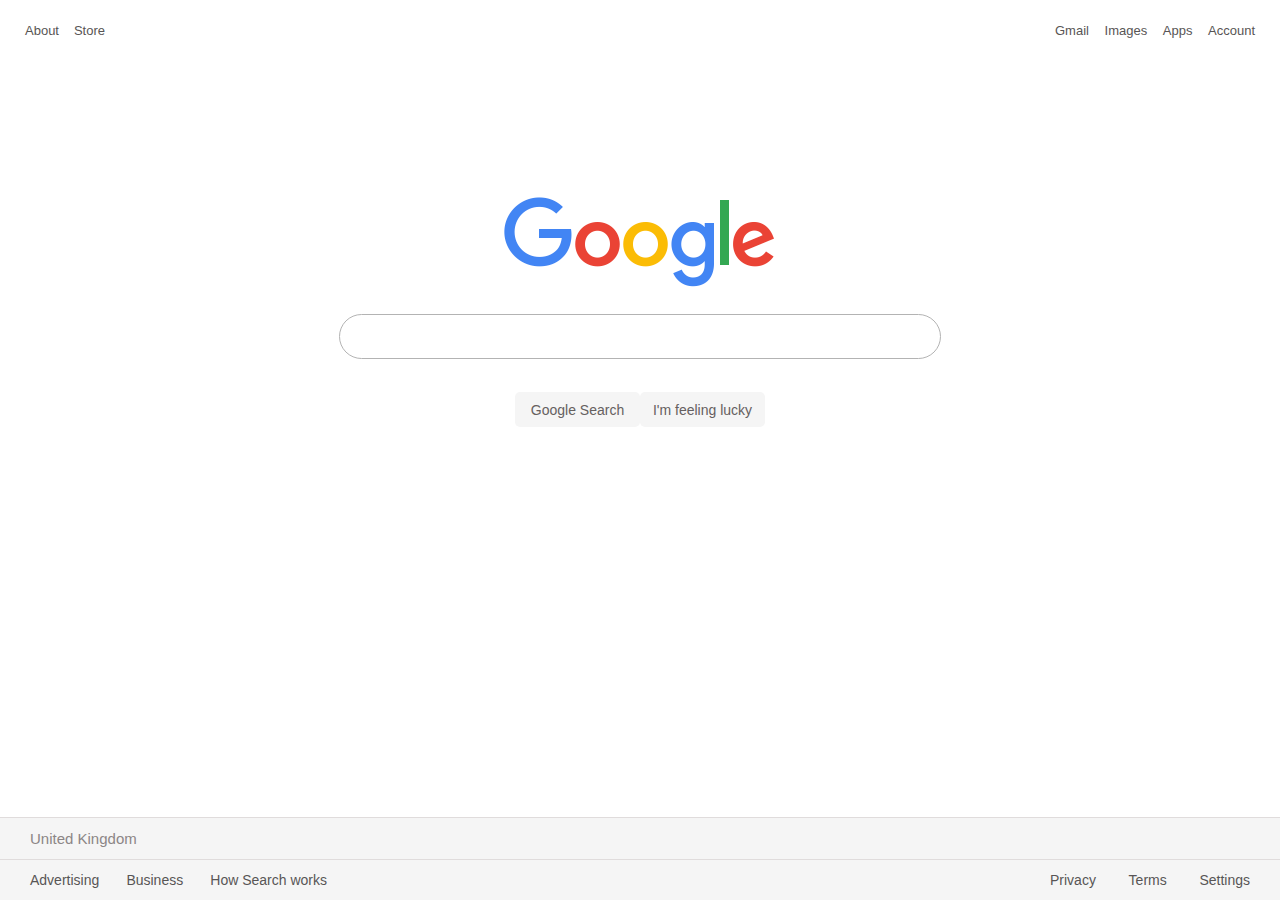
<file: index.html>
<!DOCTYPE html>
<html>
    <head>
        <link rel="stylesheet" type="text/css" href="css/reset.css"/>
        <link rel="stylesheet" type="text/css" href="css/index.css"/>
    </head>
    <body>
        <nav id="navbar">
            <span id="store-span" class="nav-span">
                <span class="store-subspan"><a href="" class="store-link link">About</a></span>
                <span class="store-subspan"><a href="" class="store-link link">Store</a></span>
            </span>
            <span id="account-span" class="nav-span">
                <span class="account-subspan"><a href="" class="account-link link">Gmail</a></span>
                <span class="account-subspan"><a href="" class="account-link link">Images</a></span>
                <span class="account-subspan"><a href="" class="account-link link">Apps</a></span>
                <span class="account-subspan"><a href="" class="account-link link">Account</a></span>
            </span>
        </nav>
        <main id="content">
            <div id="search">
                <img id="google-logo" src="res/googlelogo.png" alt="Google Logo"/>
                <form id="search-form" action="">
                    <input id="search-textbox" type="text" value="" /><br/>
                    <span id="search-button-span">
                        <button class="search-button">Google Search</button>
                        <button class="search-button">I'm feeling lucky</button>
                    </span>
                </form>
            </div>
        </main>
        <footer id="footer">
            <div class="footer-div" id="location">
                <span id="location-span">United Kingdom</span>
            </div>
            <div class="footer-div" id="business-legal-settings-div">
                <span id="business-span" class="footer-span">
                    <span id="advertising"><a href="" class="footer-link link">Advertising</a></span>
                    <span id="business"><a href="" class="footer-link link">Business</a></span>
                    <span id="how-stuff-works"><a href="" class="footer-link link">How Search works</a></span>
                </span>
                <span id="legal-and-settings" class="footer-span">
                    <span id="privacy"><a href="" class="footer-link link">Privacy</a></span>
                    <span id="terms"><a href="" class="footer-link link">Terms</a></span>
                    <span id="settings"><a href="" class="footer-link link">Settings</a></span>
                </span>
            </div>
        </footer>
    </body>
</html>
</file>
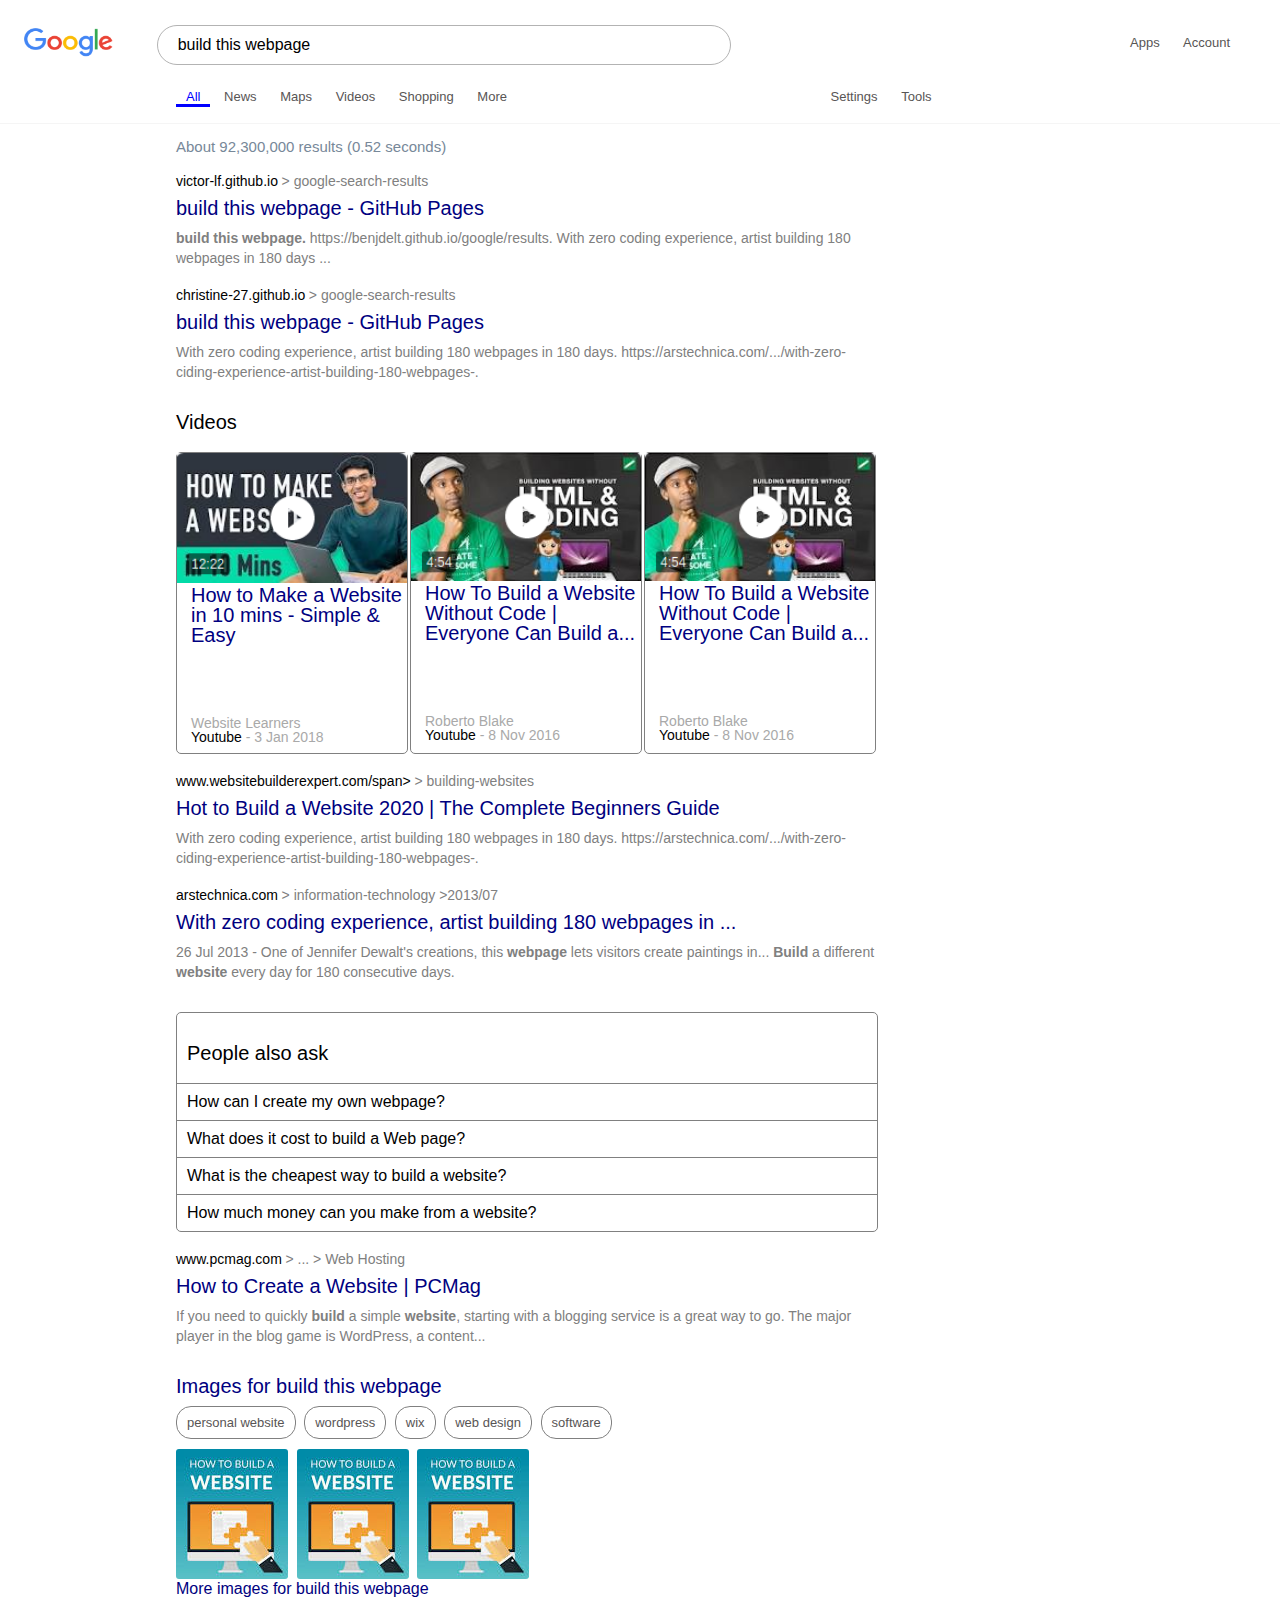
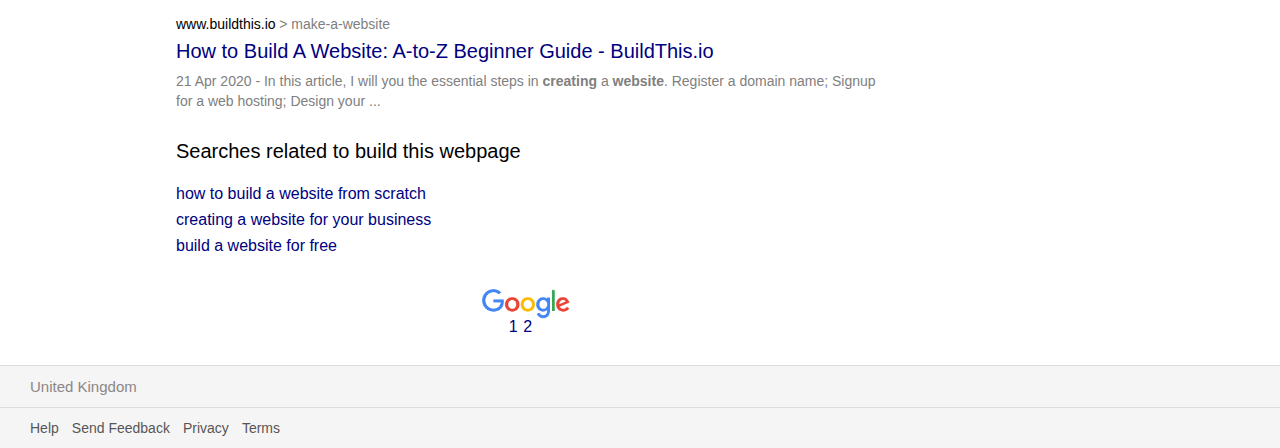
<file: search.html>
<!DOCTYPE html>
<html>
    <head>
        <link rel="stylesheet" type="text/css" href="css/reset.css" />
        <link rel="stylesheet" type="text/css" href="css/index.css"/>
        <link rel="stylesheet" type="text/css" href="css/search.css" />
    </head>
    <body>
        <header id="header">
            <div id="search-bar">
                <img id="google-logo" src="res/googlelogo.png" alt="Google logo" />
                <input id="search-textbox" type="text" value="build this webpage" />
                <span id="account-span" class="nav-span">
                    <span class="account-subspan"><a href="" class="account-link link">Apps</a></span>
                    <span class="account-subspan"><a href="" class="account-link link">Account</a></span>
                </span>
            </div>
            <div id="options-settings-div">
                <span class="options-settings-span" id="options-span"></span>
                    <span class="option selected-option-span" id="all"><a class="selected-option link" href="">All</a></span>
                    <span class="option" id="news"><a class="link" href="">News</a></span>
                    <span class="option" id="maps"><a class="link" href="">Maps</a></span>
                    <span class="option" id="videos"><a class="link" href="">Videos</a></span>
                    <span class="option" id="shopping"><a class="link" href="">Shopping</a></span>
                    <span class="option" id="more"><a class="link" href="">More</a></span>
                <span class="options-settings-span" id="settings-span">
                    <span class="option" id="settings"><a class="link" href="">Settings</a></span>
                    <span class="option" id="tools"><a class="link" href="">Tools</a></span>
                </span>
            </div>
        </header>
        <main id="search-content">
            <div id="results">
                <p id="result-count">About 92,300,000 results (0.52 seconds)</p>
                <section class="result">
                    <span class="path-info" id="domain">victor-lf.github.io</span>
                    <span class="path-info" id="route"> &gt; google-search-results</span>
                    <h2 class="page-title"><a class="page-link link" href="#">build this webpage - GitHub Pages</a></h2>
                    <p class="summary"><strong>build this webpage.</strong> https://benjdelt.github.io/google/results. With zero coding experience, artist building 180 webpages in 180 days ...</p>
                </section>
                <section class="result">
                    <span class="path-info" id="domain">christine-27.github.io</span>
                    <span class="path-info" id="route"> &gt; google-search-results</span>
                    <h2 class="page-title"><a class="page-link link" href="#">build this webpage - GitHub Pages</a></h2>
                    <p class="summary">With zero coding experience, artist building 180 webpages in 180 days. https://arstechnica.com/.../with-zero-ciding-experience-artist-building-180-webpages-.</p>
                </section>
                <section class="videos-result">
                    <h2 class="section-header">Videos</h2>
                    <div class="video-collection">
                        <span class="video-result">
                            <img class="video-preview" src="res/v1.png" alt="A video preview" />
                            <div class="video-text">
                                <h3 class="video-title"><a class="page-link link" href="">How to Make a Website in 10 mins - Simple & Easy</a></h3>
                                <div class="video-meta">
                                    <p class="author">Website Learners</p>
                                    <span class="site-name">Youtube</span> - 3 Jan 2018
                                </div>
                            </div>
                        </span>
                        <span class="video-result">
                            <img class="video-preview" src="res/v2.png" alt="A video preview" />
                            <div class="video-text">
                                <h3 class="video-title"><a class="page-link link" href="">How To Build a Website Without Code | Everyone Can Build a...</a></h3>
                                <div class="video-meta">
                                    <p class="author">Roberto Blake</p>
                                    <span class="site-name">Youtube</span> - 8 Nov 2016
                                </div>
                            </div>
                        </span>
                        <span class="video-result">
                            <img class="video-preview" src="res/v2.png" alt="A video preview" />
                            <div class="video-text">
                                <h3 class="video-title"><a class="page-link link" href="">How To Build a Website Without Code | Everyone Can Build a...</a></h3>
                                <div class="video-meta">
                                    <p class="author">Roberto Blake</p>
                                    <span class="site-name">Youtube</span> - 8 Nov 2016
                                </div>
                            </div>
                        </span>
                    </div>
                </section>
                <section class="result">
                    <span class="path-info" id="domain">www.websitebuilderexpert.com/span>
                    <span class="path-info" id="route"> &gt; building-websites</span>
                    <h2 class="page-title"><a class="page-link link" href="#">Hot to Build a Website 2020 | The Complete Beginners Guide</a></h2>
                    <p class="summary">With zero coding experience, artist building 180 webpages in 180 days. https://arstechnica.com/.../with-zero-ciding-experience-artist-building-180-webpages-.</p>
                </section>
                <section class="result">
                    <span class="path-info" id="domain">arstechnica.com</span>
                    <span class="path-info" id="route"> &gt; information-technology &gt;2013/07</span>
                    <h2 class="page-title"><a class="page-link link" href="#">With zero coding experience, artist building 180 webpages in ...</a></h2>
                    <p class="summary">26 Jul 2013 - One of Jennifer Dewalt's creations, this <strong>webpage</strong> lets visitors create paintings in... <strong>Build</strong> a different <strong>website</strong> every day for 180 consecutive days.</strong></p>
                </section>
                <section class="also-ask">
                    <h2 class="section-header ask-text ask-header">People also ask</h2>
                    <ul>
                        <li class="listed-question ask-text">How can I create my own webpage?</li>
                        <li class="listed-question ask-text">What does it cost to build a Web page?</li>
                        <li class="listed-question ask-text">What is the cheapest way to build a website?</li>
                        <li class="listed-question ask-text">How much money can you make from a website?</li>
                    </ul>
                </section>
                <section class="result">
                    <span class="path-info" id="domain">www.pcmag.com</span>
                    <span class="path-info" id="route"> &gt; ... &gt; Web Hosting</span>
                    <h2 class="page-title"><a class="page-link link" href="#">How to Create a Website | PCMag</a></h2>
                    <p class="summary">If you need to quickly <strong>build</strong> a simple <strong>website</strong>, starting with a blogging service is a great way to go. The major player in the blog game is WordPress, a content...</p>
                </section>
                <section class="images">
                    <h2 class="section-header"><a class="link page-link" href="">Images for build this webpage</a></h2>
                    <div class="image-keywords-list">
                        <a class="link" href=""><span class="image-keyword">personal website</span></a>
                        <a class="link" href=""><span class="image-keyword">wordpress</span></a>
                        <a class="link" href=""><span class="image-keyword">wix</span></a>
                        <a class="link" href=""><span class="image-keyword">web design</span></a>
                        <a class="link" href=""><span class="image-keyword">software</span></a>
                    </div>
                    <div class="image-list">
                        <span class="result-image-span">
                            <img class="result-image" src="res/image-result.jpeg" alt="an image result"/>
                            <img class="result-image" src="res/image-result.jpeg" alt="an image result"/>
                            <img class="result-image" src="res/image-result.jpeg" alt="an image result"/>
                        </span>
                    </div>
                    <div class="more-images">
                        <a class="more-images-link page-link link" href="">More images for build this webpage</a>
                    </div>
                </section>
                <section class="result">
                    <span class="path-info" id="domain">www.buildthis.io</span>
                    <span class="path-info" id="route"> &gt; make-a-website</span>
                    <h2 class="page-title"><a class="page-link link" href="#">How to Build A Website: A-to-Z Beginner Guide - BuildThis.io</a></h2>
                    <p class="summary">21 Apr 2020 - In this article, I will you the essential steps in <strong>creating</strong> a <strong>website</strong>. Register a domain name; Signup for a web hosting; Design your ...</p>
                </section>
                <section id="related-search">
                    <h2 class="section-header">Searches related to build this webpage</h2>
                    <div class="related-link-div">
                        <ul>
                            <li class="related-listed"><a class="related-link link" href="">how to build a website from scratch</a></li>
                            <li class="related-listed"><a class="related-link link" href="">creating a website for your business</a></li>
                            <li class="related-listed"><a class="related-link link" href="">build a website for free</a></li>
                        </ul>
                    </div>
                    <div id="page-select-div">
                        <img id="page-select-logo" src="res/googlelogo.png" alt="Page Logo"/>
                        <div class="page-select-numbers">
                            <span class="page-number"><a class="page-number link" href="">1</a></span>
                            <span class="page-number"><a class="page-number link" href="">2</a></span>
                        </div>
                    </div>
                </section>
            </div>
        </main>
        <footer id="footer">
            <div class="footer-div" id="location">
                <span id="location-span">United Kingdom</span>
            </div>
            <div class="footer-div" id="business-legal-settings-div">
                <span id="help-and-legal" class="footer-span">
                    <span id="help"><a href="" class="footer-link link">Help</a></span>
                    <span id="feedback"><a href="" class="footer-link link">Send Feedback</a></span>
                    <span id="privacy"><a href="" class="footer-link link">Privacy</a></span>
                    <span id="terms"><a href="" class="footer-link link">Terms</a></span>
                </span>
            </div>
        </footer>
    </body>
</html>
</file>
<file: css/index.css>
body {
    font-family: Arial, Helvetica, sans-serif;
    font-size: 13px;
}

#navbar {
    display:  flex;
    flex-flow: row nowrap;
    justify-content: space-between;
    margin: 24px 25px 0px 25px;
}

.nav-span {
    display: flex;
    flex-flow: row nowrap;
    justify-content: space-between;
}

#store-span {
    width: 80px;
}

#account-span {
    width: 200px;
}

#content {
    display:  flex;
    justify-content: center;
    margin-top: 160px;
}

#search {
    display: flex;
    flex-direction: column;
    align-items: center;
    align-content: space-between;
}

#google-logo {
    max-width: 272px;
    height: auto;
}

#search-form {
    display: flex;
    flex-direction: column;
    align-items: center;
}

#search-textbox {
    border: 1px #b3b3b3 solid;
    border-radius: 50px;
    font-size: 20px;
    width: 150%;
    padding: 10px 40px 10px 40px;
    margin: 25px 0px 20px 0px;
}

#search-textbox:hover {
    box-shadow: 0 0 5px 1px #b3b3b3;
}

#search-textbox:focus {
    outline:none;
}

#search-button-span {
    display: flex;
    flex-flow: row nowrap;
    justify-content: space-between;
}

.search-button {
    border-width: 0px;
    width: 125px;
    height: 35px;
    font-size: 14px;
    border-radius: 5px;
    background-color: whitesmoke;
    color: #656060;
}

.search-button:hover {
    border: 1px #e2e2e2 solid;
    color: black;
    background-image: linear-gradient(180deg, #f3f3f3, whitesmoke);
}

.link {
    text-decoration: none;
    color: #585555;
}

.link:hover {
    text-decoration: underline;
}

.footer-link {
    color: #585555;
}

#footer {
    background-color: whitesmoke;
    position: absolute;
    bottom: 0px;
    width: 100%;
}

.footer-div {
    border-style: solid;
    border-width: 1px 0px 0px 0px;
    border-color: #e0dcdc;
    padding: 13px 30px 13px 30px;
    color: #8c8686;
    font-size: 14px;
}

#business-legal-settings-div {
    display: flex;
    flex-flow: row nowrap;
    justify-content: space-between;
}

.footer-span {
    display: flex;
    flex-flow: row wrap;
    justify-content: space-between;
}

#location-span {
    font-size: 15px;
}

#business-span {
    width: 297px;
}

#legal-and-settings {
    width: 200px;
}
</file>
<file: css/search.css>
#header {
    border-width: 0px 0px 1px 0px;
    border-color: whitesmoke;
    border-style: solid;
}

#google-logo {
    max-width: 92px;
    max-height: 30px;
    padding: 0px 0px 0px 24px;
}

#search-bar {
    display: flex;
    flex-flow: row nowrap;
    justify-content: flex-start;
    align-items: center;
    width: 100%;
}

#search-textbox {
    width: 40%;
    margin-left: 44px;
    font-size: 16px;
    padding-left: 20px;
    min-width: 300px;
}   

#account-span {
    position: absolute;
    right: 50px;
    width: 100px;
}

#options-settings-div {
    margin: 5px 0px 0px 176px;
    padding-bottom: 20px;
}

#settings-span {
    margin-left: 300px;
}



.option {
    padding: 0px 10px 0px 10px;
}

.selected-option-span {
    border-width: 0px 0px 3px 0px;
    border-style: solid;
    border-color: blue;
}

.selected-option {
    color: blue;
}

#search-content {
    margin: 5px 0px 0px 176px;
    padding-top: 10px;
    width: 700px;
}

#result-count {
    font-size: 15px;
    color: lightslategrey;
}

.result {
    margin: 20px 0px 0px 0px;
}

.path-info {
    color: grey;
    font-size: 14px;
}

#domain {
    color: black;
}

.page-title {
    padding: 10px 0px 10px 0px;
}

.page-link {
    font-size: 20px;
    color: navy;
    font-weight: lighter;
}

.summary {
    font-size: 14px;
    line-height: 20px;
    color: gray;
}

.section-header {
    font-size: 20px;
    padding: 30px 0px 20px 0px;
    font-weight: lighter;
}

.video-collection {
    display: flex;
    flex-wrap: row nowrap;
    justify-content: space-between;
}

.video-result {
    width: 230px;
    height: 300px;
    border: 1px grey solid;
    border-radius: 5px;
}

.video-preview {
    min-width: 100%;
    min-height: 33%;
}

.video-text {
    min-height: 67%;
    padding-left: 14px;
}

.video-meta {
    margin-top: 33%;
    font-size: 14px;
    color: darkgray;
}

.site-name {
    color: black;
}

.also-ask {
    width: 100%;
    border: 1px grey solid;
    border-radius: 5px;
    margin-top: 30px;
}

.ask-text {
    border: 1px grey solid;
    border-radius: 0px;
    padding-left: 10px;
}

.ask-header {
    border-width: 0px;
}


.listed-question {
    font-size: 16px;
    border-width: 1px 0px 0px 0px;
    border-color: grey;
    padding-top: 10px;
    padding-bottom: 10px;
}

ul {
    list-style-type: none;
}

.image-keywords-list {
    margin-bottom: 20px;
}

.image-keyword {
    margin-right: 5px;
    padding: 8px 10px 8px 10px;
    border: 1px grey solid;
    border-radius: 15px;
}

.result-image {
    height: 100%;
    width: auto;
    border-radius: 3px;
    margin-right: 5px;
}

.more-images-link {
    font-size: 16px;
}

.related-link {
    color: navy;
    font-size:16px;
}

.related-listed {
    padding: 5px 0px 5px 0px;
}

#page-select-div {
    margin-top: 30px;
    margin-bottom: 30px;
    display: flex;
    flex-flow: column nowrap;
    align-items: center;
    width: 100%;
}

.page-select-numbers {
    margin-left: -9px;
}

.page-number {
    font-size: 16px;
    color: navy;
    margin-right: 1px;
}

#page-select-logo {
    max-width: 92px;
    max-height: 30px;
}

#footer {
    position: static;
}

#help-and-legal {
    display: flex;
    flex-flow: row nowrap;
    justify-content: space-between;
    width: 250px;
}
</file>
